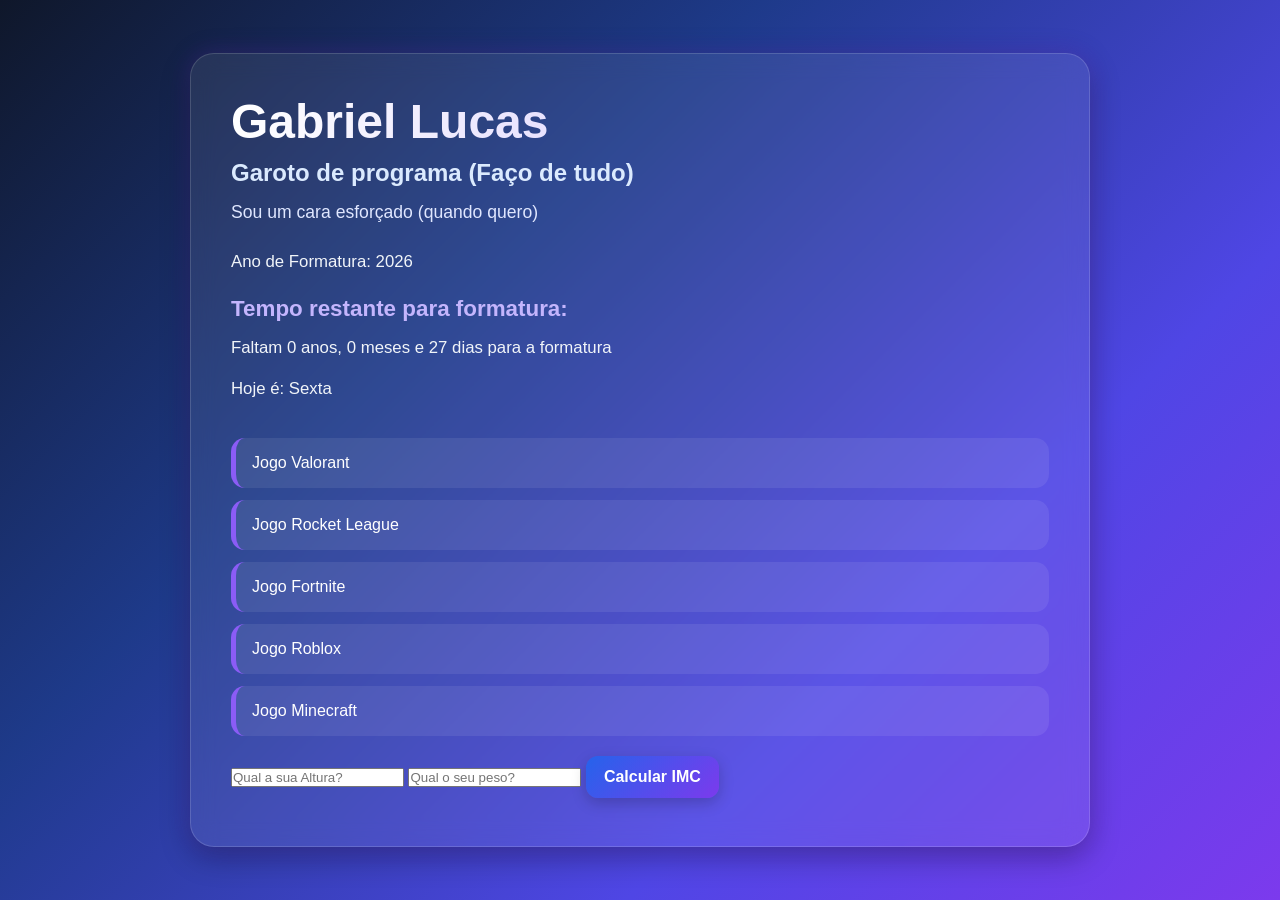
<file: Proz/index.html>
<!DOCTYPE html>
<html lang="pt-BR">
<head>
    <meta charset="UTF-8">
    <meta name="viewport" content="width=device-width, initial-scale=1.0">
    <title>Proz
    </title>
    <link rel="stylesheet" href="style.css">
</head>
<body>
    
    <main>
        <h1 id="meuNome"></h1>
        <h2 id="tituloProfissional"></h2>
        <h2 id="minhabio"></h2>
        <p id="anoFormatura"></p>

        <h2 id="tempoRestanteFormaturaTitulo"></h2>
        <p id="tempoRestanteParaFormatura"></p>
<!--        <p id="tempoRestanteParaFormatura2"></p> -->
        <p id="diaDaSemana"></p>

<!--        <section id="quiz">
            <h2>Quiz</h2>

            PERGUNTA 1
            <p id="pergunta-genero">Você é biologicamente considerado:</p>
            <button id="btn-homem">♂️ Homem</button>
            <button id="btn-mulher">♀️ Mulher</button>
            
            PERGUNTA 2
            <h2>Por qual das opções abaixo você sente mais atração?</h2>
            <p id="pergunta-atracao">Do que você gosta?</p>
            <button id="btn-atrai-homem">♂️ Homem</button>
            <button id="btn-atrai-mulher">♀️ Mulher</button>

           RESULTADO
            <div id="resultado-quiz"></div>
        </section> -->

<!--        <section id="aura">

            <h1>Aura</h1>
            <h2 id="auraTotal">Você tem: 0</h2>

            <button onclick="mostrarImagem()">
            Farmar Aura!
            </button>

            <button onclick="reiniciarAura()">
            Reiniciar Aura!
            </button>

            <img id="67Farming" src="images/67farm.png" style="display:none;">
            <img id="76Farming" src="images/76farm.png" style="display:none;">

            <img id="67" src="images/67.jpg" style="display:none;">
        </section> -->

        <section>
            <ul id="listaAbilidades"></ul></ul>
        </section>

        <input
            type="number"
            id="altura"
            placeholder="Qual a sua Altura?">

        <input
            type="number"
            id="peso"
            placeholder="Qual o seu peso?">

        <button onclick="calcularImc()"> Calcular IMC </button>

        <h1 id="imc"></h1>
    </main>

    <script src="script.js"></script>
</body>
</html>
</file>
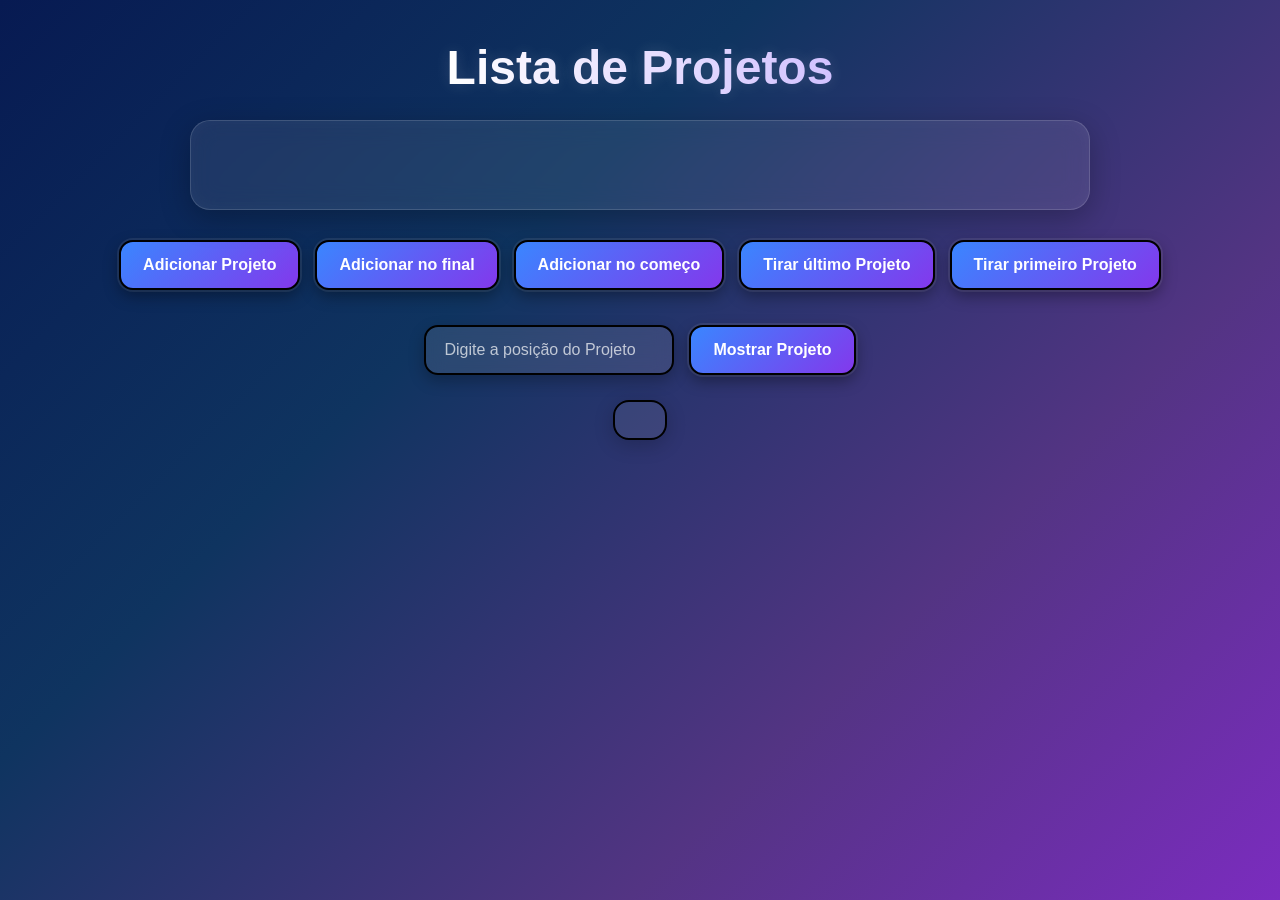
<file: Testes/index2.html>
<!DOCTYPE html>
<html lang="pt-BR">
<head>
    <meta charset="UTF-8">
    <meta name="viewport" content="width=device-width, initial-scale=1.0">

    <title>Lista de Projetos</title>

    <link rel="stylesheet" href="style2.css">
</head>

<body>

    <h1>Lista de Projetos</h1>

    <h2 id="lista"></h2>

    <div class="buttons">

        <button onclick="adicionarProjeto()">
            Adicionar Projeto
        </button>

        <button onclick="adicionarFinal()">
            Adicionar no final
        </button>

        <button onclick="adicionarInicio()">
            Adicionar no começo
        </button>

        <button onclick="tirarUltimo()">
            Tirar último Projeto
        </button>

        <button onclick="tirarPrimeiro()">
            Tirar primeiro Projeto
        </button>

    </div>

    <div class="pesquisa">

        <input
            type="number"
            id="numero"
            placeholder="Digite a posição do Projeto"
        >

        <button onclick="mostrarProjeto()">
            Mostrar Projeto
        </button>

    </div>

    <h3 id="resultado"></h3>

    <script src="script2.js"></script>

</body>
</html>
</file>
<file: Proz/style.css>
/* ===== RESET ===== */
* {
    margin: 0;
    padding: 0;
    box-sizing: border-box;
}

/* ===== BODY ===== */
body {
    font-family: 'Segoe UI', Tahoma, Geneva, Verdana, sans-serif;
    min-height: 100vh;

    background: linear-gradient(
        135deg,
        #0f172a 0%,
        #1e3a8a 35%,
        #4f46e5 70%,
        #7c3aed 100%
    );

    color: white;

    display: flex;
    justify-content: center;
    align-items: center;

    padding: 40px 20px;
}

/* ===== CONTAINER ===== */
main {
    width: 100%;
    max-width: 900px;

    background: rgba(255,255,255,0.08);

    border: 1px solid rgba(255,255,255,0.15);

    backdrop-filter: blur(12px);

    border-radius: 24px;

    padding: 40px;

    box-shadow:
        0 10px 30px rgba(0,0,0,0.3),
        0 0 25px rgba(124,58,237,0.25);
}

/* ===== TITULOS ===== */
#meuNome {
    font-size: 3rem;
    margin-bottom: 10px;

    background: linear-gradient(to right, #ffffff, #c4b5fd);
    -webkit-background-clip: text;
    -webkit-text-fill-color: transparent;
}

#tituloProfissional {
    font-size: 1.5rem;
    font-weight: 600;

    color: #dbeafe;

    margin-bottom: 15px;
}

#minhabio {
    font-size: 1.1rem;
    font-weight: 400;

    color: #e0e7ff;

    margin-bottom: 25px;
}

/* ===== TEXTOS ===== */
p {
    font-size: 1.05rem;
    line-height: 1.7;

    color: #f1f5f9;

    margin-bottom: 12px;
}

#tempoRestanteFormaturaTitulo {
    margin-top: 20px;
    margin-bottom: 12px;

    font-size: 1.4rem;

    color: #c4b5fd;
}

/* ===== QUIZ ===== */
#quiz {
    margin-top: 35px;

    padding: 25px;

    border-radius: 18px;

    background: rgba(255,255,255,0.06);

    border: 1px solid rgba(255,255,255,0.1);
}

#quiz h2 {
    margin-bottom: 20px;

    color: #ddd6fe;
}

#quiz p {
    margin-top: 15px;
    margin-bottom: 10px;
}

/* ===== BOTÕES ===== */
button {
    padding: 12px 18px;

    margin: 8px 8px 8px 0;

    border: none;
    border-radius: 12px;

    cursor: pointer;

    font-size: 1rem;
    font-weight: bold;

    transition: 0.25s ease;

    background: linear-gradient(
        135deg,
        #2563eb,
        #7c3aed
    );

    color: white;

    box-shadow: 0 5px 15px rgba(0,0,0,0.2);
}

button:hover {
    transform: translateY(-3px) scale(1.03);

    box-shadow: 0 8px 20px rgba(124,58,237,0.4);
}

button:active {
    transform: scale(0.96);
}

/* ===== RESULTADO QUIZ ===== */
#resultado-quiz {
    margin-top: 20px;

    font-size: 1.2rem;
    font-weight: bold;

    text-align: center;
}

/* ===== AURA ===== */
#aura {
    margin-top: 40px;

    padding: 25px;

    border-radius: 18px;

    background: rgba(255,255,255,0.06);

    border: 1px solid rgba(255,255,255,0.1);

    text-align: center;
}

#aura h1 {
    margin-bottom: 10px;

    color: #ddd6fe;
}

#aura h2 {
    margin-bottom: 20px;
}

#aura img {
    margin-top: 20px;

    width: 220px;

    border-radius: 18px;

    box-shadow: 0 8px 25px rgba(0,0,0,0.35);

    animation: aparecer 0.4s ease;
}

/* ===== LISTA ===== */
section ul {
    margin-top: 35px;

    list-style: none;
}

section ul li {
    background: rgba(255,255,255,0.08);

    margin-bottom: 12px;

    padding: 16px;

    border-radius: 14px;

    border-left: 5px solid #8b5cf6;

    transition: 0.25s ease;
}

section ul li:hover {
    transform: translateX(6px);

    background: rgba(255,255,255,0.14);
}

/* ===== ANIMAÇÕES ===== */
@keyframes aparecer {
    from {
        opacity: 0;
        transform: scale(0.8);
    }

    to {
        opacity: 1;
        transform: scale(1);
    }
}

/* ===== RESPONSIVO ===== */
@media (max-width: 700px) {

    main {
        padding: 25px;
    }

    #meuNome {
        font-size: 2.2rem;
    }

    button {
        width: 100%;
    }
}
</file>
<file: Testes/style2.css>
/* RESET */
* {
    margin: 0;
    padding: 0;
    box-sizing: border-box;
}

/* FUNDO */
body {
    min-height: 100vh;
    font-family: 'Segoe UI', Tahoma, Geneva, Verdana, sans-serif;

    background: linear-gradient(
        135deg,
        #071a52 0%,
        #0f3460 35%,
        #533483 70%,
        #7b2cbf 100%
    );

    display: flex;
    flex-direction: column;
    align-items: center;

    padding: 40px 20px;

    color: white;
}

/* TÍTULO */
h1 {
    font-size: 3rem;

    margin-bottom: 25px;

    background: linear-gradient(
        to right,
        #ffffff,
        #d0bfff
    );

    -webkit-background-clip: text;
    -webkit-text-fill-color: transparent;

    text-shadow: 0 0 15px rgba(255,255,255,0.15);
}

/* LISTA */
#lista {
    width: 100%;
    max-width: 900px;

    min-height: 90px;

    background: rgba(255,255,255,0.08);

    backdrop-filter: blur(12px);

    border: 1px solid rgba(255,255,255,0.15);

    border-radius: 20px;

    padding: 25px;

    margin-bottom: 30px;

    text-align: center;

    font-size: 1.4rem;

    line-height: 1.8;

    box-shadow:
        0 8px 30px rgba(0,0,0,0.25),
        inset 0 0 20px rgba(255,255,255,0.03);
}

/* ÁREA DOS BOTÕES */
.buttons {
    display: flex;

    flex-wrap: wrap;

    justify-content: center;

    gap: 15px;

    margin-bottom: 25px;
}

/* BOTÕES */
button {
    padding: 14px 22px;

    border: 2px solid black;

    border-radius: 14px;

    background: linear-gradient(
        135deg,
        #3a86ff,
        #8338ec
    );

    color: white;

    font-size: 1rem;

    font-weight: 600;

    cursor: pointer;

    transition: all 0.25s ease;

    box-shadow:
        0 0 0 2px rgba(255,255,255,0.08),
        0 6px 15px rgba(0,0,0,0.35);
}

/* HOVER */
button:hover {
    transform: translateY(-4px) scale(1.03);

    box-shadow:
        0 10px 25px rgba(131,56,236,0.45);

    filter: brightness(1.08);
}

/* CLICK */
button:active {
    transform: scale(0.96);
}

/* INPUT + BOTÃO */
.pesquisa {
    display: flex;

    gap: 15px;

    flex-wrap: wrap;

    justify-content: center;

    margin-top: 10px;
}

/* INPUT */
input {
    width: 250px;

    padding: 14px 18px;

    border-radius: 14px;

    border: 2px solid black;

    background: rgba(255,255,255,0.1);

    color: white;

    font-size: 1rem;

    outline: none;

    backdrop-filter: blur(10px);

    transition: 0.25s;

    box-shadow:
        0 6px 15px rgba(0,0,0,0.25);
}

/* PLACEHOLDER */
input::placeholder {
    color: rgba(255,255,255,0.7);
}

/* FOCUS */
input:focus {
    border-color: #c77dff;

    box-shadow:
        0 0 15px rgba(199,125,255,0.4);
}

/* RESULTADO */
#resultado {
    margin-top: 25px;

    padding: 18px 25px;

    background: rgba(255,255,255,0.08);

    border: 2px solid black;

    border-radius: 16px;

    font-size: 1.2rem;

    box-shadow:
        0 5px 20px rgba(0,0,0,0.2);
}

/* RESPONSIVO */
@media (max-width: 700px) {

    h1 {
        font-size: 2.2rem;
        text-align: center;
    }

    button {
        width: 100%;
        max-width: 320px;
    }

    #lista {
        font-size: 1.1rem;
    }

    .pesquisa {
        flex-direction: column;
        align-items: center;
    }

    input {
        width: 100%;
        max-width: 320px;
    }
}
</file>
